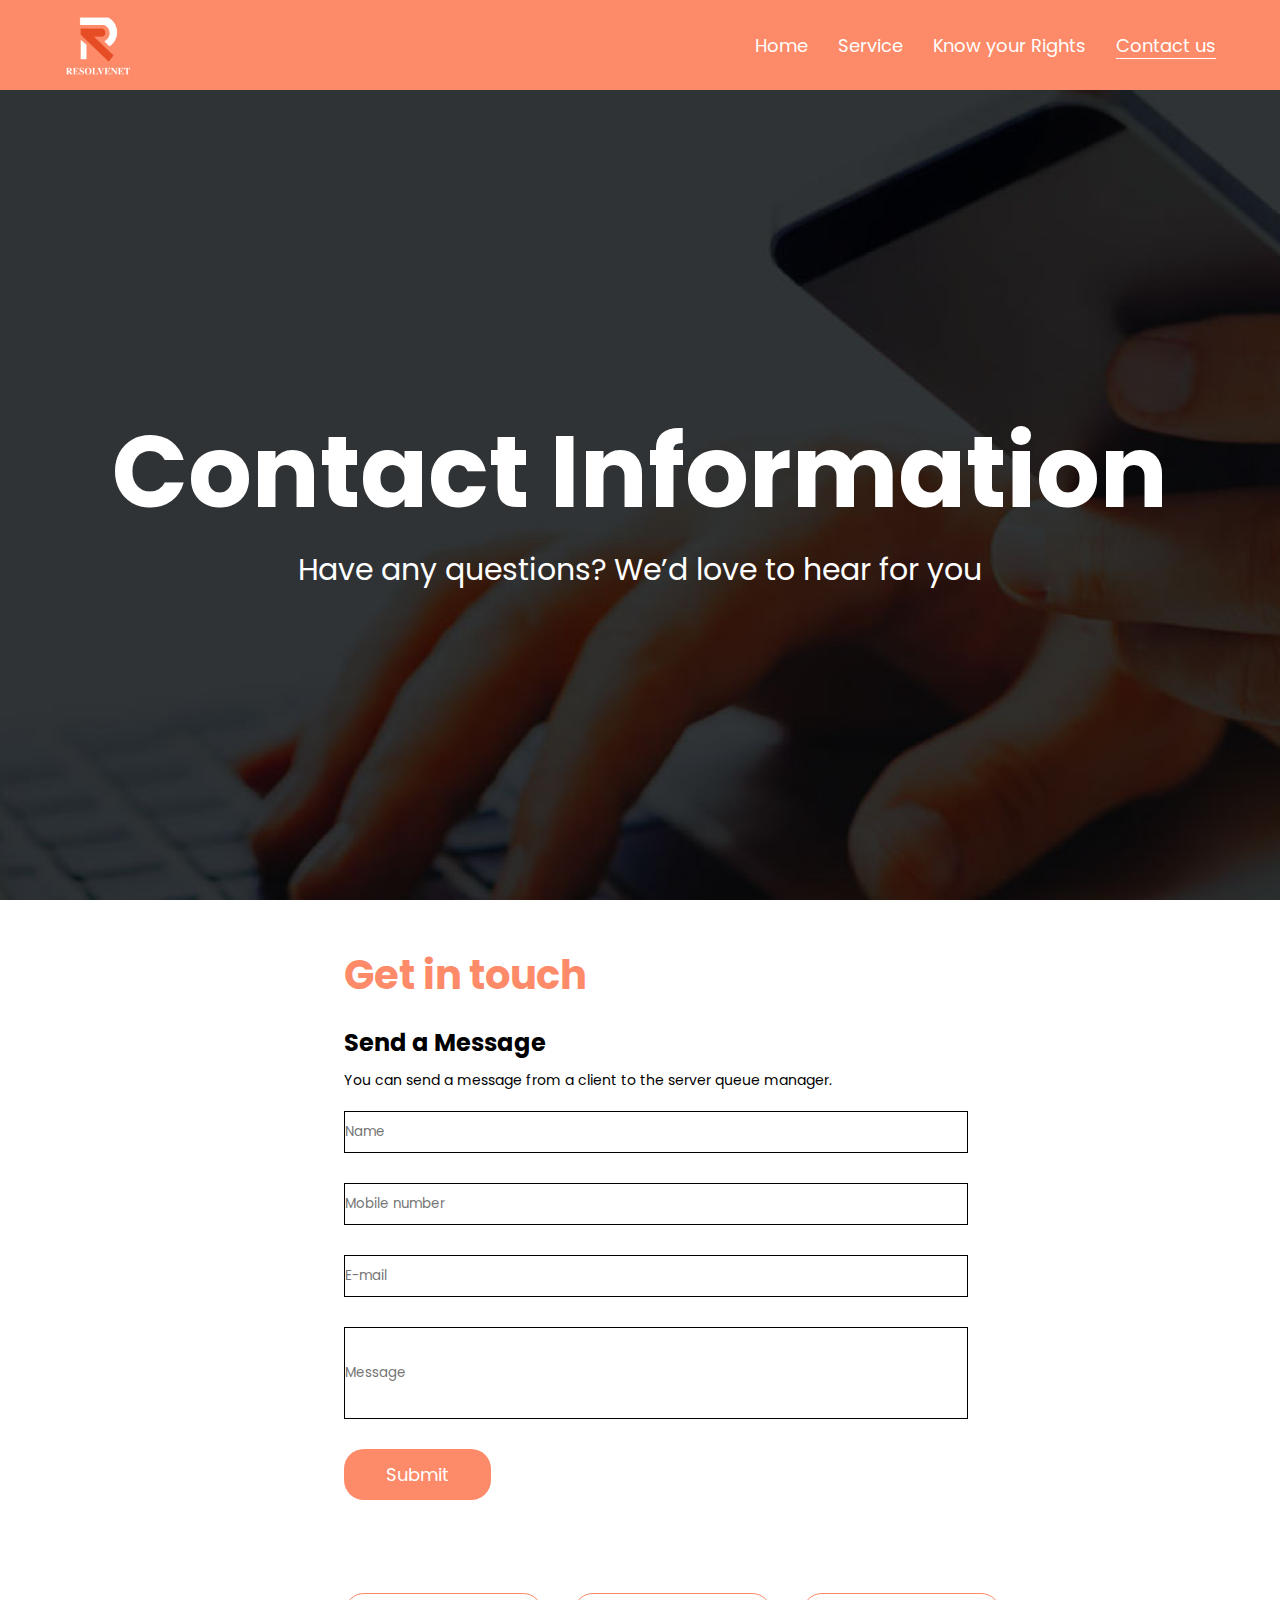
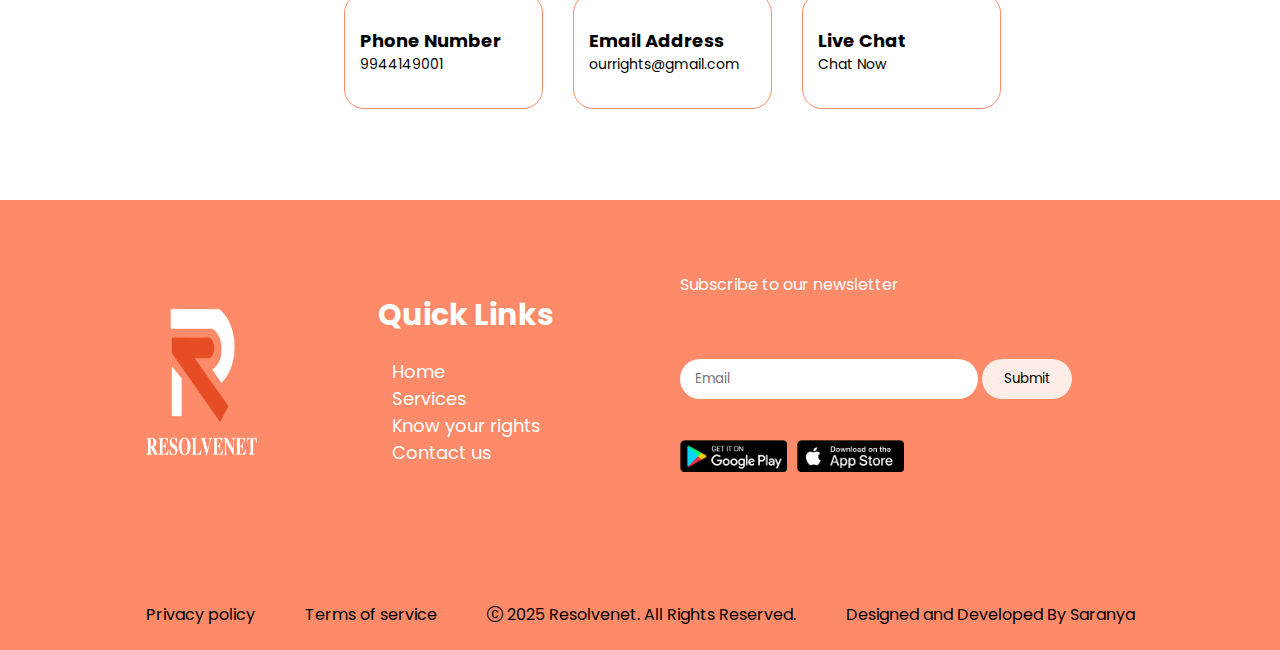
<file: contact.html>
<!DOCTYPE html>
<html lang="en">

<head>
    <meta charset="UTF-8">
    <meta name="viewport" content="width=device-width, initial-scale=1.0">
    <link rel="stylesheet" href="./css/style.css">
    <link rel="stylesheet" href="./css/contact.css">
    <link rel="shortcut icon" href="./source/icon/logo_1 1.svg" type="image/x-icon">

    <title>Resolvenet-Contact page</title>
</head>

<body>
     <!-- header start -->
     <header>
        <nav>
            <div class="wrapper">

                <div class="logo"><img src="./source/image/logo_1.png" alt=""></div>
                <input type="checkbox" id="nav-btn" class="nav-btn">
                <label for="nav-btn" class="nav-icon"><i class="bi bi-list"></i></label>

                <ul>
                    <li><a href="./index.html">Home</a></li>
                    <li><a href="./service.html"> Service </a></li>
                    <li><a href="./knowyourrights.html">Know your Rights</a></li>
                    <li><a class="active" href="#">Contact us</a></li>
                </ul>
            </div>
        </nav>
    </header>

    <main>
        <section id="banner">
            <div class="wrapper">
                <h1>Contact Information</h1>
                <p>Have any questions? We’d love to hear for you</p>
            </div>
        </section>
        <section id="information">
            <div class="wrapper">
                <div class="heading">
                   
                        <div class="heading_one">
                            <h1>Get in touch</h1>
                        </div>

                        <div class="heading_two">
                            <h1>Send a Message</h1>
                            <p>You can send a message from a client to the server queue manager.</p>
                        </div>
                <div class="contact-content">
                   
                    <form>
                        <input type="name" class="placeholder" placeholder="Name" required>
                        <input type="tel" class="placeholder" placeholder="Mobile number" required>
                        <input type="email" class="placeholder" placeholder="E-mail" required>
                        <input type="text" class="text placeholder" placeholder="Message" required>
                        <input type="Submit" class="primary_btn" value="Submit">
                    </form>
                
                </div>
                <!-- Thrid section -->

                <div class="thrid_container">
                    <div class="card">
                        <h1>Phone Number</h1>
                        <p>9944149001</p>
                    </div>
                    <div class="card">
                        <h1>Email Address</h1>
                        <p>ourrights@gmail.com</p>
                    </div>
                    <div class="card">
                        <h1>Live Chat</h1>
                        <p>Chat Now</p>
                    </div>
                </div>

            </div>
            </div>
        </section>
    </main>
    <!-- header ends -->

  <!-- footer starts -->
  <footer>
    <div class="footer_wrapper">
        <div class="footer_container_one">
            <div class="logo">
                <img src="./source/image/logo_1.png" alt="logo">
            </div>

            <div class="list">
                <h3>Quick Links</h3>
                <ul>
                    <li><a href="./index.html">Home</a></li>
                    <li><a href="./service.html">Services</a></li>
                    <li><a href="./knowyourrights.html">Know your rights</a></li>
                    <li><a href="./contact.html">Contact us</a></li>
                </ul>
            </div>

           
                <div class="information">
                    
                    <div class="wrapper">
                        <p>Subscribe to our newsletter
                        </p>
                        <div class="emailer">
                            <form>
                                <input class="email" type=“email” placeholder="Email" required>
                                <input class="submit" type="submit" value="Submit">
                            </form>
                        </div>
                        <div class="download">
                            <a href="https://play.google.com/store/games?hl=en" target="_blank"> <img src="./source/image/googleplay.png" alt="Google play"> </a>
                            <a href="https://www.apple.com/in/app-store/" target="_blank"> <img src="./source/image/appstore1.png" alt="Apple Store"> </a>
                        </div>
                    </div>

                </div>



        
        </div>

        <div class="footer_container_two">
            <div class="terms">
                <ul>
                    <li> <a href="#"> Privacy policy </a></li>
                    <li><a href="#"> Terms of service </a></li>
                    <li><span><i
                        class="bi bi-c-circle"></i></span>
                         2025 Resolvenet. All Rights Reserved.</li>
                    <li> Designed and Developed By <a href=" https://www.behance.net/saranyasj target"> Saranya </a></li>
                </ul>
               
                
               
                    </div>
        </div>
    </div>

</footer>

<!-- footer ends -->
</body>

</body>

</html>
</file>
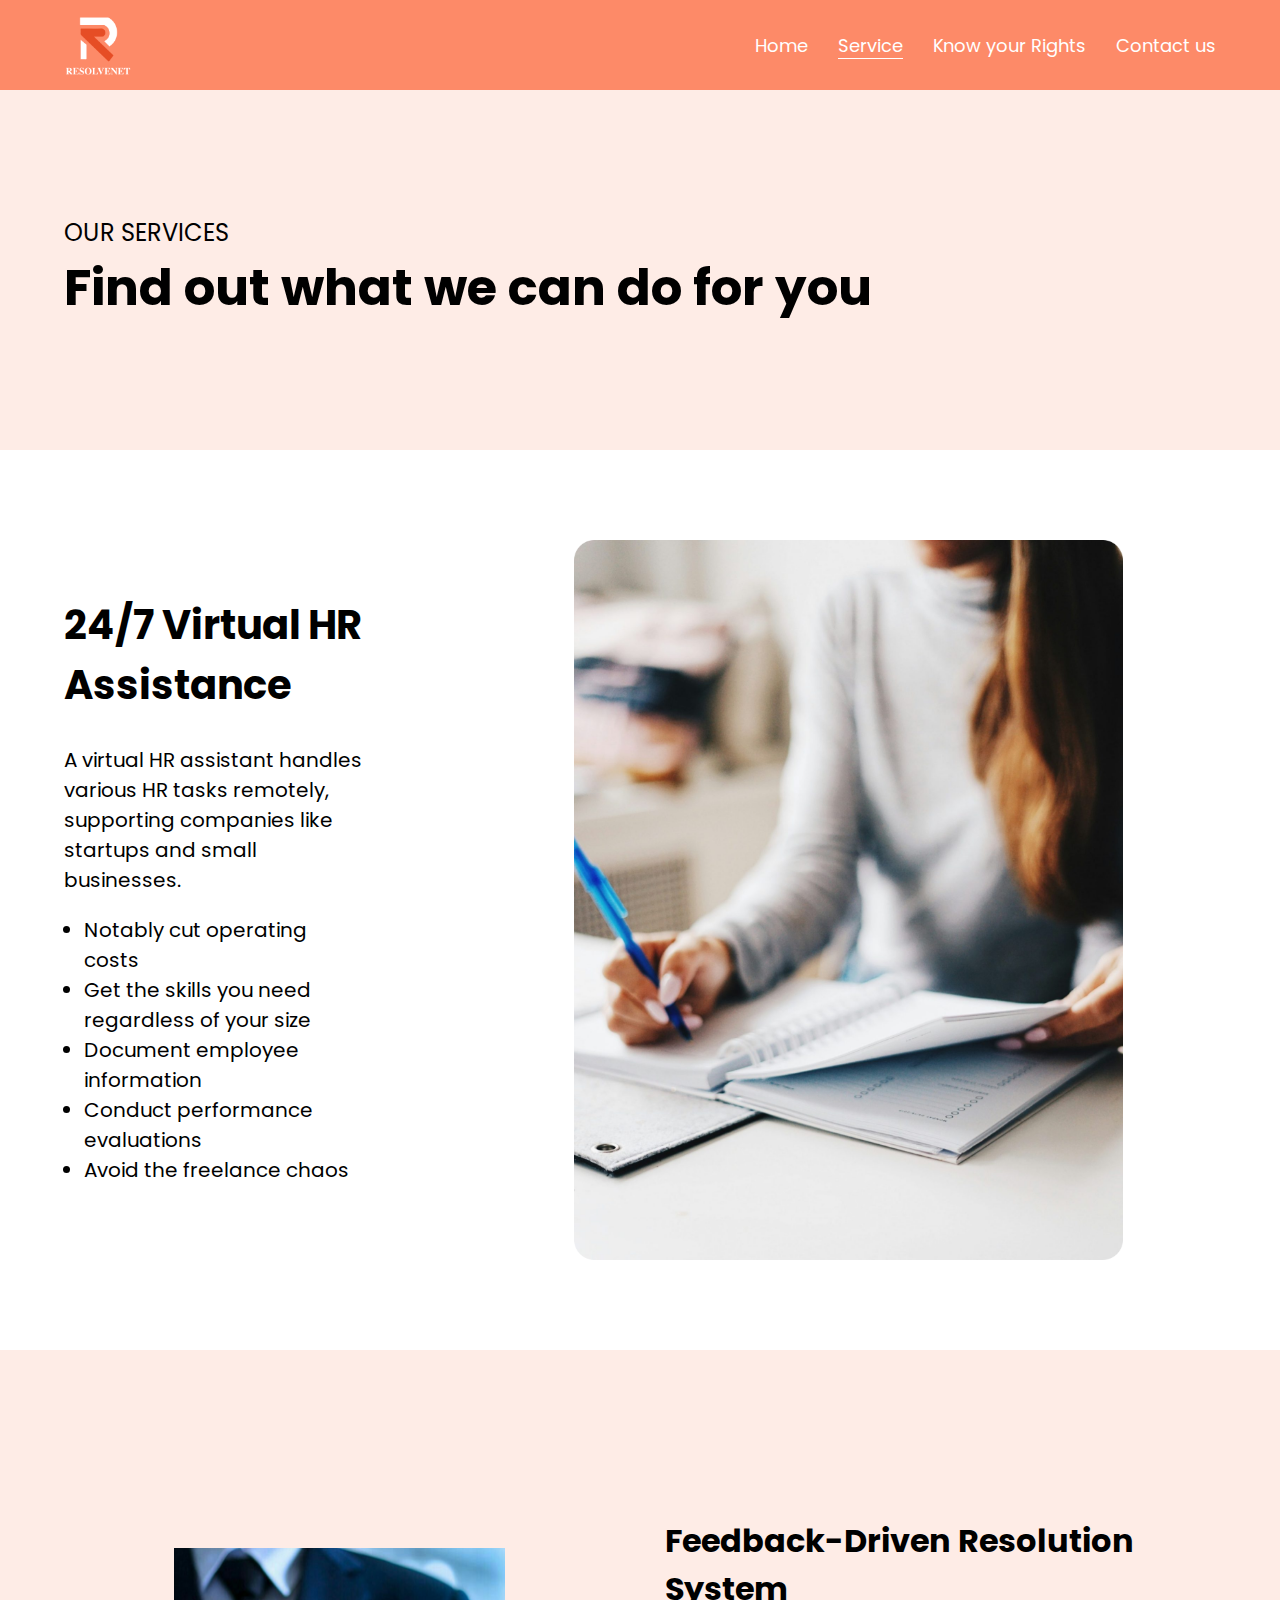
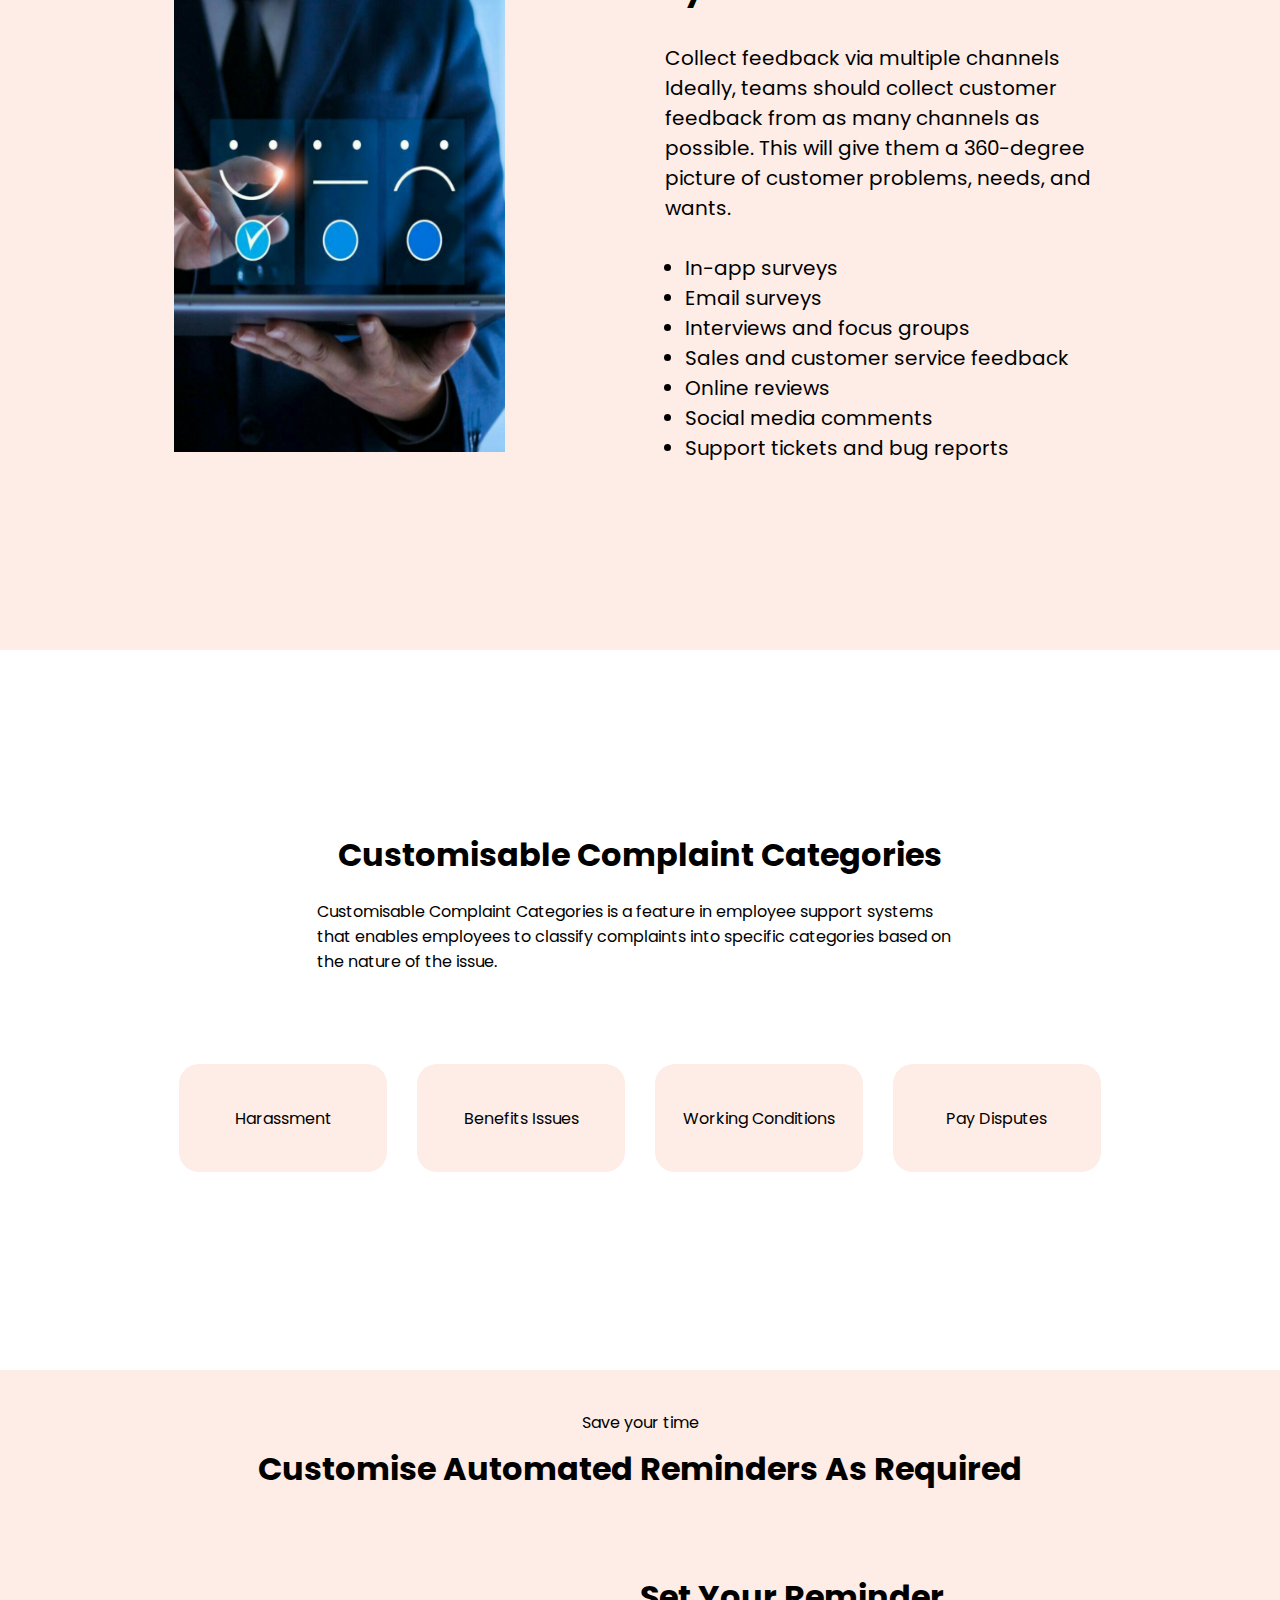
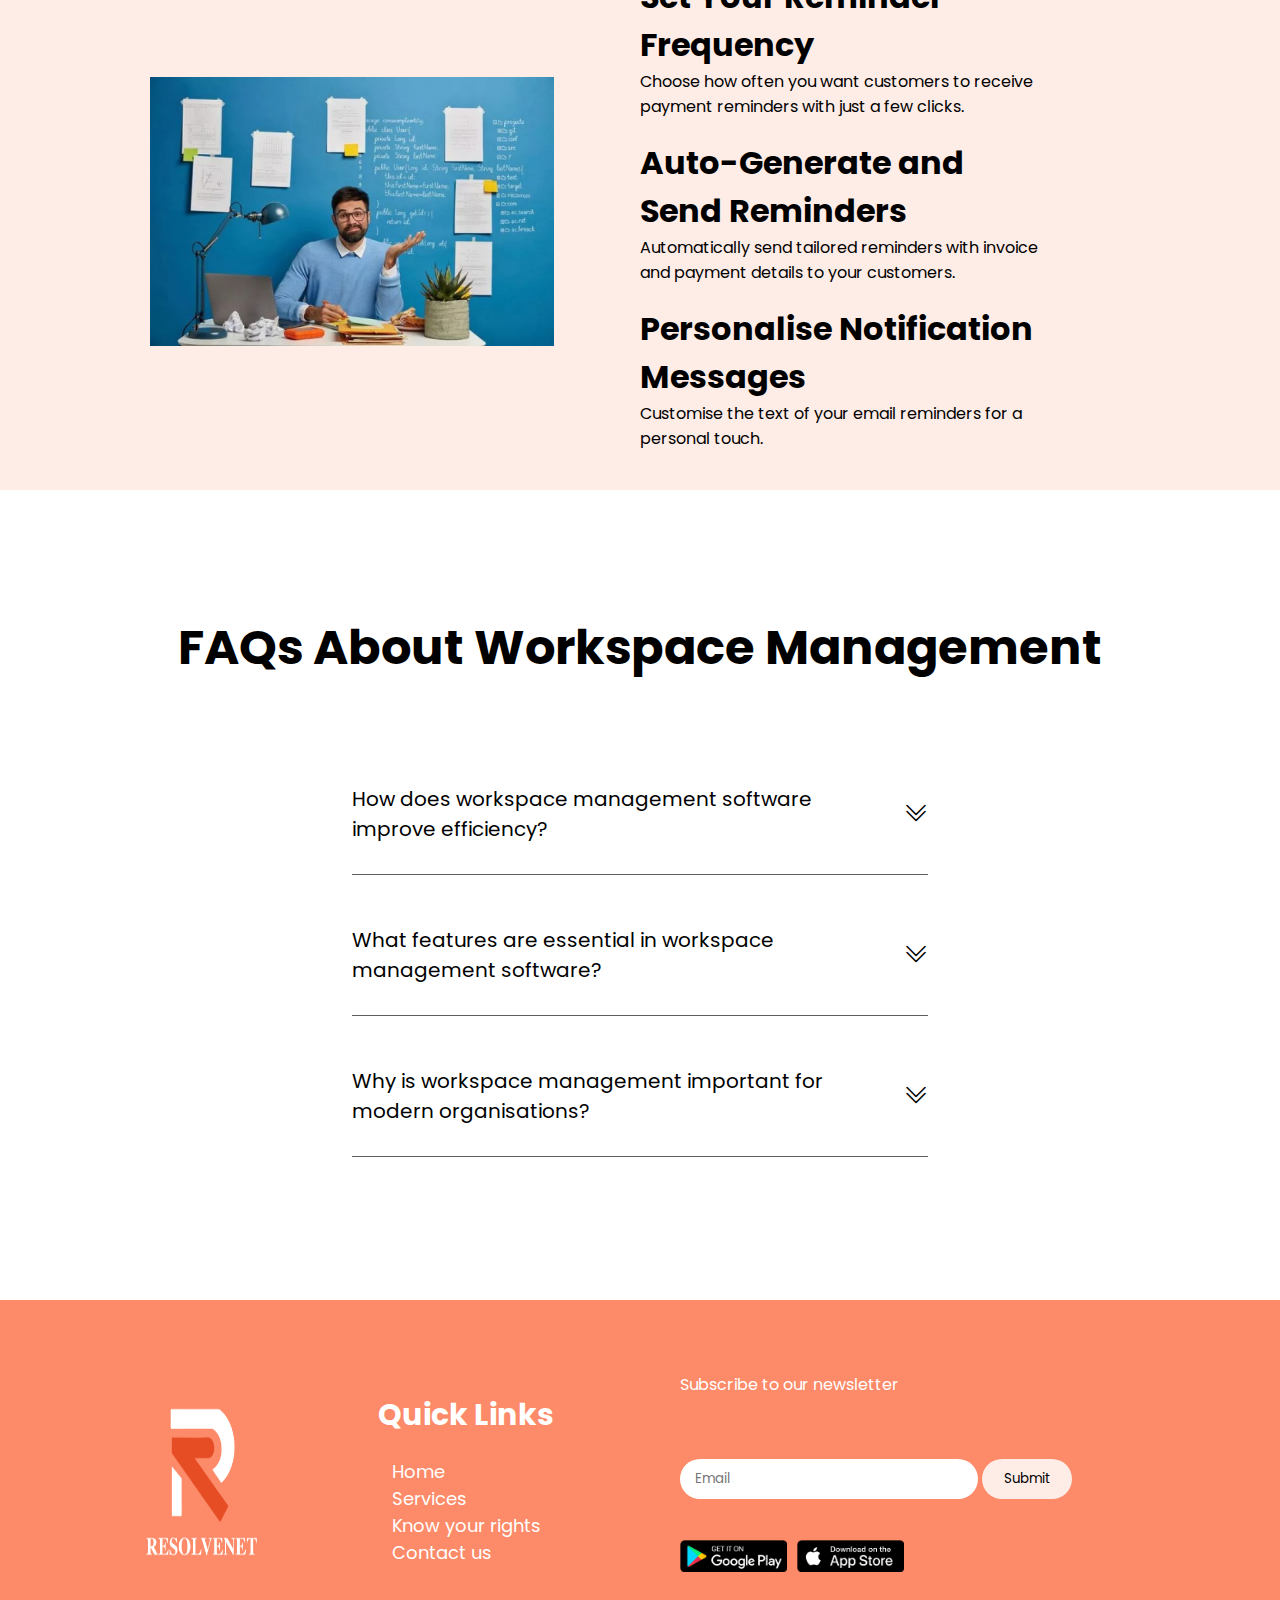
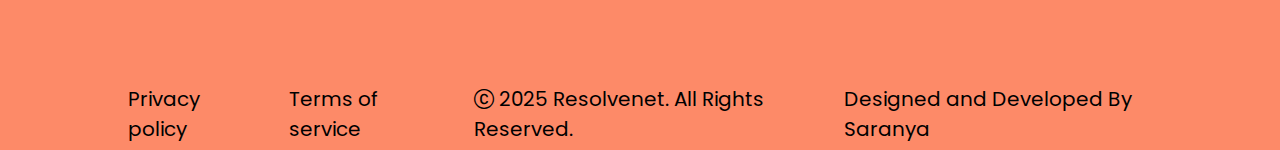
<file: service.html>
<!DOCTYPE html>
<html lang="en">

<head>
    <meta charset="UTF-8">
    <meta name="viewport" content="width=device-width, initial-scale=1.0">
    <title>Resolvenet-Service page</title>
    <link rel="stylesheet" href="./css/style.css">
    <link rel="stylesheet" href="./css/service.css">
    <link rel="shortcut icon" href="./source/icon/logo_1 1.svg" type="image/x-icon">
</head>

<body>
     <!-- header start -->
     <header>
        <nav>
            <div class="wrapper">

                <div class="logo"><img src="./source/image/logo_1.png" alt=""></div>
                <input type="checkbox" id="nav-btn" class="nav-btn">
                <label for="nav-btn" class="nav-icon"><i class="bi bi-list"></i></label>

                <ul>
                    <li><a href="./index.html">Home</a></li>
                    <li><a class="active" href="./service.html"> Service </a></li>
                    <li><a href="./knowyourrights.html">Know your Rights</a></li>
                    <li><a href="./contact.html">Contact us</a></li>
                </ul>
            </div>
        </nav>
    </header>

    <!-- header ends -->

    <!-- main starts -->

    <!-- banner heading starts -->
    <main>
        <section id="banner_heading">

            <div class="wrapper">
                <div class="service_heading">
                    <p>OUR SERVICES</p>
                    <h1>Find out what we can do for you</h1>
                </div>
            </div>

        </section>
        <!-- banner heading ends -->

        <!-- 24/7 virual hr assistance starts -->
        
        <section id="virtual">
            <div class="wrapper">
                
                <div class="virtual_content">
                    
                    <h1>24/7 Virtual HR Assistance</h1>
                    
                    <div class="list">
                        <p>A virtual HR assistant handles various HR tasks remotely, supporting companies like startups and small businesses.</p>
                        <ul>
                            <li>Notably cut operating costs</li>
                            <li>Get the skills you need regardless of your size</li>
                            <li>Document employee information</li>
                            <li>Conduct performance evaluations</li>
                            <li>Avoid the freelance chaos</li>
                        </ul>
                    </div>
                </div>
                <div class="virtual_image">
                    <img src="./source/image/24:7.png" alt="">
                </div>
            </div>
        </section>
        
        <!-- 24/7 virual hr assistance ends -->

        <!-- Feedback-Driven Resolution System starts -->

        <section id="feedback_section">

            
            <div class="wrapper">
                   
                    <div class="feedback_left">
                        <img src="./source/image/feedback.png" alt="image">
                    </div>
                    <div class="feedback_right">
                        <div>
                            <h1>Feedback-Driven Resolution System</h1>
                        </div>
                        <div class="list">
                            <p>Collect feedback via multiple channels
                                Ideally, teams should collect customer feedback from as many channels as possible. This will give them a 360-degree picture of customer problems, needs, and wants.</p>
                            <ul>
                                <li>In-app surveys</li>
                                <li>Email surveys</li>
                                <li>Interviews and focus groups</li>
                                <li>Sales and customer service feedback</li>
                                <li>Online reviews</li>
                                <li>Social media comments</li>
                                <li>Support tickets and bug reports</li>
                            </ul>
                        </div>
                    </div>
                </div>
                

            </div>

        </section> 
          <!-- Feedback-Driven Resolution System ends -->


          <!-- Customisable Complaint Categories starts -->
          
          <section id="complaint_categories">
              <div class="wrapper">
                  <div class="complain_heading">
                      <h1>Customisable Complaint Categories</h1>
                      <p>Customisable Complaint Categories is a feature in employee support systems that enables employees to classify complaints into specific categories based on the nature of the issue.</p>
                    </div>
                    <div class="complain_card">
                        <div class="card">
                            <p>Harassment</p>
                        </div>
                        <div class="card">
                            <p>Benefits Issues</p>
                        </div>
                        <div class="card">
                            <p>Working Conditions</p>
                        </div>
                        <div class="card">
                            <p>Pay Disputes</p>
                        </div>
                    </div>
                </div>
            </section>
            
            <!-- Customisable Complaint Categories ends -->


            <!-- Customise Automated Reminders As Required starts -->
            <section id="savetime">
            <div class="wrapper">
                <div class="time_heading">
                    <p>Save your time</p>
                    <h1>Customise Automated Reminders As Required</h1>
                </div>
                <div class="time_container">
                    <div class="left_container">
                        <img src="./source/image/saveyourtime.jpg" alt="">
                    </div>
                    <div class="right_container">
                        <div class="para">
                            <h1>Set Your Reminder Frequency</h1>
                            <p>Choose how often you want customers
                                to receive payment reminders with just a few clicks.</p>
                        </div>
                        <div class="para">
                            <h1>Auto-Generate and Send Reminders</h1>
                            <p>Automatically send tailored reminders
                                with invoice and payment details to your customers.</p>
                        </div>
                        <div class="para">
                            <h1>Personalise Notification Messages</h1>
                            <p>Customise the text of your email reminders for a personal touch.</p>
                        </div>
                    </div>
                </div>
            </div>
          </section>

           <!-- Customise Automated Reminders As Required ends -->


           <!-- FAQS SECTION STARTS -->
            <section id="faqs_section">
                <div class="wrapper">
                    <div class="heading">
                        <h1>FAQs About Workspace Management</h1>
                    </div>
                    <div class="faq_container">
                        <div class="box">
                            <p>How does workspace management software improve efficiency?</p>
                            <i class="downarrow bi bi-chevron-double-down"></i>
                        </div>
                        <div class="box">
                            <p>What features are essential in workspace management software?</p>
                            <i class="downarrow bi bi-chevron-double-down"></i>
                        </div>
                        <div class="box">
                            <p>Why is workspace management important for modern organisations?</p>
                            <i class="downarrow bi bi-chevron-double-down"></i>
                        </div>
                    </div>
                </div>
            </section>
           <!-- FAQS SECTION ENDS -->  
        </main>

      
        <footer>
            <div class="footer_wrapper">
                <div class="footer_container_one">
                    <div class="logo">
                        <img src="./source/image/logo_1.png" alt="logo">
                    </div>
    
                    <div class="list">
                        <h3>Quick Links</h3>
                        <ul>
                            <li><a href="./index.html">Home</a></li>
                            <li><a href="./service.html">Services</a></li>
                            <li><a href="./knowyourrights.html">Know your rights</a></li>
                            <li><a href="./contact.html">Contact us</a></li>
                        </ul>
                    </div>
    
                   
                        <div class="information">
                            
                            <div class="wrapper">
                                <p>Subscribe to our newsletter
                                </p>
                                <div class="emailer">
                                    <form>
                                        <input class="email" type=“email” placeholder="Email" required>
                                        <input class="submit" type="submit" value="Submit">
                                    </form>
                                </div>
                                <div class="download">
                                    <a href="https://play.google.com/store/games?hl=en" target="_blank"> <img src="./source/image/googleplay.png" alt="Google play"> </a>
                                    <a href="https://www.apple.com/in/app-store/" target="_blank"> <img src="./source/image/appstore1.png" alt="Apple Store"> </a>
                                </div>
                            </div>
    
                        </div>
    
    
    
                
                </div>
    
                <div class="footer_container_two">
                    <div class="terms">
                        <ul>
                            <li> <a href="#"> Privacy policy </a></li>
                            <li><a href="#"> Terms of service </a></li>
                            <li><span><i
                                class="bi bi-c-circle"></i></span>
                                 2025 Resolvenet. All Rights Reserved.</li>
                            <li> Designed and Developed By <a href=" https://www.behance.net/saranyasj target"> Saranya </a></li>
                        </ul>
                       
                        
                       
                            </div>
                </div>
            </div>
    
        </footer>
    
        
</body>

</html>
</file>
<file: css/style.css>
@import url('https://fonts.googleapis.com/css2?family=Bokor&family=Dynalight&family=Galada&family=Poppins:ital,wght@0,100;0,200;0,300;0,400;0,500;0,600;0,700;0,800;0,900;1,100;1,200;1,300;1,400;1,500;1,600;1,700;1,800;1,900&display=swap');
@import url("https://cdn.jsdelivr.net/npm/bootstrap-icons@1.11.3/font/bootstrap-icons.min.css");

* {
    margin: 0px;
    padding: 0px;
    font-family: "Poppins", sans-serif;
}

:root {
    --fs-50: 50px;
    --fs-48: 48px;
    --fs-40: 40px;
    --fs-30: 30px;
    --fs-24: 24px;
    --fs-20: 20px;
    --fs-18: 18px;
    --fs-16: 16px;
    --fs-14: 14px;
    --fs-12: 12px;
    --fs-10: 10px;
    --primary-color: #FD8A68;
    --secondary-color: #FEECE6;
    --tertiary-color: #ffffff;
    --pri_two-color: #FDC4B4;
    --fw-bold: 700;
    --fw-semibold: 600;
    --fw-medium: 500;
    --fw-regular: 400;
    --fw-normal: 300;

}

.wrapper {
    width: 90%;
}

/* primary button starts */

.primary_btn {
    display: flex;
    gap: 20px;
    padding: 10px 40px;
    background-color: var(--primary-color);
    border: 2px solid transparent;
    border-radius: 20px;
    color: var(--tertiary-color);
    font-size: var(--fs-18);
}

.primary_btn:hover {

    gap: 20px;
    padding: 10px 40px;
    background-color: var(--secondary-color);
    border: 2px solid var(--primary-color);
    border-radius: 20px;
    color: var(--primary-color);
    font-size: var(--fs-18);
}


/* primary button stop */

/* header starts */
header {
    width: 100%;
    height: 10vh;
    /* background-color: lightcoral; */
}

header nav {
    height: 10vh;
    width: 100%;
    background-color: var(--primary-color);
    display: flex;
    justify-content: center;
}

header nav .wrapper {
    height: 100%;
    /* width: 90%; */
    /* background-color: #FD8A68; */
    display: flex;
    justify-content: space-between;
    align-items: center;

}
header nav .wrapper .logo{
    width: 10%;
    height: 100%;
    /* background-color: aqua; */
}
header nav .wrapper img{
    width: 60%;
    height: 100%;
    object-fit: contain;
}

header nav .wrapper ul {
    display: flex;
    list-style: none;
    gap: 30px;
}

header nav .wrapper ul a {
    text-decoration: none;
    font-size: var(--fs-18);
    color: var(--tertiary-color);
}
header nav .wrapper ul .active{
    border-bottom: 1px solid white;
}

.nav-icon,
.nav-btn {
    display: none;
}

/* header end */


/* footer starts */
footer {
    width: 100%;
    height: 50vh;
    background-color: var(--primary-color);
    display: flex;
    justify-content: center;
    align-items: center;

}

footer .footer_wrapper {
    height: 100%;
    width: 80%;
    /* background-color: #8b7973; */
    display: flex;
    flex-direction: column;
    align-items: center;
    justify-content: center;
    gap: 20px;


}

footer .footer_wrapper .footer_container_one {
    width: 100%;
    height: 100%;
    display: flex;
    justify-content: space-evenly;
    align-items: center;
    /* background-color: rgb(12, 67, 67); */
    gap: 90px;
}


footer .footer_wrapper .footer_container_one .logo {
    width: 30%;
    height: 100%;
    display: flex;
    justify-content: center;
    align-items: center;
    /* background-color: rgb(53, 120, 172); */
}
footer .footer_wrapper .footer_container_one .logo img{
    width: 80%;
    height: 50%;
    /* background-color: rgb(53, 120, 172); */
}

footer .footer_wrapper .footer_container_one .list {
    width: 40%;
    height: 100%;
    display: flex;
    flex-direction: column;
    justify-content: center;
    align-items: center;
    /* background-color: #FDC4B4; */
    gap: 20px;
}

footer .footer_wrapper .footer_container_one .list h3 {
    font-size: var(--fs-30);
    color: var(--tertiary-color);
}

footer .footer_wrapper .footer_container_one .list ul li {
    list-style-type: none;
    font-size: var(--fs-18);
    color: var(--tertiary-color);
}
footer .footer_wrapper .footer_container_one .list ul li a {
    text-decoration: none;
    color: var(--tertiary-color);
}

footer .footer_wrapper .footer_container_one .information {
    width: 100%;
    height: 100%;
    /* background-color: #7d4d40; */
    display: flex;
    justify-content: center;
    align-items: center;
    gap: 20px;
}
footer .footer_wrapper .footer_container_one .information .wrapper {
   
    height: 60%;
    /* background-color: #d95530; */
    display: flex;
    flex-direction: column;
    justify-content: center;
    align-items: start;
    gap: 20px;
}

footer .footer_wrapper .footer_container_one .information p {
    width: 70%;
    height: 50%;
    color: var(--tertiary-color);
    /* background-color: blue; */
}



footer .footer_wrapper .footer_container_one .information .emailer {
    width: 100%;
    height: 40%;
    /* background-color:black; */
   

    
}
footer .footer_wrapper .footer_container_one .information form .email {
    width: 60%;
    height: 40px;
    background-color: var(--tertiary-color);
    border: none;
    border-radius: 50px;
    padding: 0px 15px;
}
footer .footer_wrapper .footer_container_one .information form .submit {
    width: 20%;
    height: 40px;
    background-color: var(--secondary-color);
    border: none;
    border-radius: 50px;
}     


footer .footer_wrapper .footer_container_one .download {
    width: 50%;
    height: 40%;
    display: flex;
   justify-content: start;
   align-items: center;
   gap: 10px;
    /* background-color: greenyellow; */

}

footer .footer_wrapper .footer_container_one .download img {
    width: 100%;
    height: 50%;
   
}

footer .footer_wrapper .footer_container_two {
    width: 100%;
    height: 20%;
    display: flex;
    justify-content: center;
    align-items: center;
    /* background-color: rgb(12, 67, 67); */
    gap: 90px;
}
footer .footer_wrapper .footer_container_two .terms {
    width: 100%;
    height: 100%;
    display: flex;
    justify-content: center;
    align-items: center;
    /* background-color: rgb(33, 166, 166); */
    
}
footer .footer_wrapper .footer_container_two .terms ul {
    width: 100%;
    height: 100%;
    display: flex;
    justify-content: center;
    align-items: center;
    /* background-color: rgb(89, 145, 145); */
    gap: 50px;
}
footer .footer_wrapper .footer_container_two .terms ul li {
   list-style-type: none;
}
footer .footer_wrapper .footer_container_two .terms ul li a{
   color: black;
   text-decoration: none;
}

/* footer end */

@media only screen and (max-width: 1000px) {
    footer .footer_wrapper .footer_container_one .information .wrapper {
        width: 100%;
    }

  
    footer .footer_wrapper .footer_container_one .list {
        width: 40%;
        height: 100%;
        display: flex;
        flex-direction: column;
        justify-content: center;
        align-items: start;
        /* background-color: #FDC4B4; */
        gap: 20px;
    }
    footer .footer_wrapper .footer_container_one .list h3 {
        font-size: var(--fs-20);
        color: var(--tertiary-color);
    }
    footer .footer_wrapper .footer_container_one .list ul li {
        font-size: var(--fs-16);
        color: var(--tertiary-color);
    }
}


@media only screen and (max-width: 800px) {
    .nav-icon {
        display: block;
        font-size: 30px;
    }
header nav {
    width: 100%;
    z-index: 10;
}
header nav .wrapper .logo{
    width: 10%;
    height: 100%;
    /* background-color: aqua; */
}
header nav .wrapper img{
    width: 100%;
    height: 100%;
}
header nav .wrapper ul {
    position: absolute;
    top: 10vh;
    width: 50%;
    left: -100%;
    height: 50vh;
    flex-direction: column;
    align-items: start;
    justify-content: start;
    background-color: var(--primary-color);
    padding: 30px 0px;
    transition-duration: 0.7s;
    z-index: 1;
}

header nav .wrapper ul li {
    margin-left: 10%;
}

#nav-btn:checked~ul {
    left: 0px;
}
/* footer staRTS */

footer{
    height: auto;
}
footer .footer_wrapper .footer_container_one .information .wrapper {
    align-items: center;
}

footer .footer_wrapper .footer_container_one {
    flex-direction: column;
    gap: 30px;
}

footer .footer_wrapper .footer_container_one .logo img {
    width: 50%;
    height: 50%;
    margin-top: 15px;
}

footer .footer_wrapper .footer_container_one .list {
    align-items: center;
    text-align: center;
}

footer .footer_wrapper .footer_container_one .information p {
    font-size: var(--fs-16);
    text-align: center;
    width: 80%;
}
footer .footer_wrapper .footer_container_one .information form .email {
    width: 50%;
    
}
footer .footer_wrapper .footer_container_one .information form .submit {
    width: 30%;
    
}


footer .footer_wrapper .footer_container_one .download{
    flex-direction: column;
    gap: 0px;
    align-items: start;
    width: 26%;

}


footer .footer_wrapper .footer_container_two .terms{
   display: flex;
    flex-direction: column;
    justify-content: center;
    align-items: center;
    /* background-color: #FEECE6; */
    /* gap: 10px; */
}
footer .footer_wrapper .footer_container_two {
display: flex;
justify-content: center;
align-items: center;

/* background-color: aqua; */
}
footer .footer_wrapper .footer_container_two .terms  {
    font-size: var(--fs-16);
    text-align: center;
  
}
footer .footer_wrapper .footer_container_two .terms ul {
    flex-direction: column;
    gap: 10px;
}
footer .footer_wrapper .footer_container_two .terms ul li{
    color: var(--tertiary-color);
}
footer .footer_wrapper .footer_container_two .terms ul li a{
    color: var(--tertiary-color);
}
}


@media only screen and (max-width: 560px) {
    header nav .wrapper .logo{
        width: 15%;
        height: 100%;
        /* background-color: aqua; */
    }
    header nav .wrapper img{
        width: 100%;
        height: 100%;
    }
}
@media only screen and (max-width: 418px) {
    footer .footer_wrapper .footer_container_one .logo img {
        width: 70%;
        height: 50%;
        margin-top: 15px;
    }
    header nav .wrapper .logo{
        width: 15%;
        height: 100%;
        /* background-color: aqua; */
    }
    header nav .wrapper img{
        width: 100%;
        height: 100%;
    }
}
</file>
<file: css/contact.css>
#banner{
    width: 100%;
    height: 90vh;
    background-color: lightblue;
    background: url('../source/image/contact_bg.png');
    background-size: cover;
    background-repeat: no-repeat;
    display: flex;
    justify-content: center;
    align-items: center;
}
#banner .wrapper{
    height: 100vh;
    /* background-color: lightseagreen; */
    display: flex;
    flex-direction: column;
    justify-content: center;
    align-items: center;
    color: var(--tertiary-color);
}
#banner .wrapper h1{
  font-size:100px;
  text-align: center;
 
}
#banner .wrapper p{
  font-size:var(--fs-30);
  text-align: center;
}

/* banner ends */

/* information starts */
#information{
    width: 100%;
    height: 100vh;
    /* background-color: yellow; */
    display: flex;
    justify-content: center;
    align-items: center;
}
#information .wrapper{
    
    height: 90vh;
    /* background-color: rgb(72, 72, 14); */
    display: flex;
    flex-direction: column;
    justify-content: center;
    align-items: center;
    gap: 30px;
}
#information .wrapper .heading{
    width: 60%;
    height: 100%;
    /* background-color: antiquewhite; */
    display: flex;
    justify-content: start;
    align-items: start;
    flex-direction: column;
    gap: 20px;
    padding-left: 100px;
   
}
#information .wrapper .heading .heading_one h1{
    font-size: var(--fs-40);
    color: var(--primary-color);
}
#information .wrapper .heading .heading_two{
    width: 100%;
    height: auto;
    display: flex;
    flex-direction: column;
    gap: 10px;
}
#information .wrapper .heading .heading_two h1{
  font-size: var(--fs-24);
}
#information .wrapper .heading .heading_two p{
  font-size: var(--fs-14);
}

#information .wrapper .heading .contact_form form{
    width: 100%;
    height: 100%;
    display: flex;
    flex-direction: column;
    justify-content: center;
    align-items: center;
    /* background-color: rgb(255, 127, 236); */
    gap: 10px;
}
#information .wrapper .heading .contact_form form .contact{
    width: 100%;
    height: 100%;
    background-color: rgb(36, 39, 38);

}

#information .wrapper .heading .contact-content{
    width: 100%;
    height: 100%;   
    /* background-color: rgb(201, 218, 218); */
    display: flex;
    align-items: start;
    flex-direction: column;
    gap: 10px;
}
#information .wrapper .heading .contact-content form{
    width: 100%;
    /* height: 100%;    */
    /* background-color: rgb(16, 81, 81); */
    display: flex;
    align-items: start;
    justify-content: center;
    flex-direction: column;
    gap: 30px;
}
#information .wrapper .heading .contact-content form .placeholder{
    width: 90%;
    height: 40px;   
    border: 1px solid black;
    /* background-color: aqua; */
    
}
#information .wrapper .heading .contact-content form .text{
    width: 90%;
    height: 90px;   
    border: 1px solid black;
    /* background-color: rgb(16, 41, 41); */
    
}
/* information ends */

/* thrid container */
.thrid_container{
    width: 95%;
    height: 50%;
    /* background-color: lightsalmon; */
    display: flex;
    justify-content: start;
    align-items: center;
    gap: 30px;
}
.thrid_container .card{
    width: 50%;
    height: 40%;
    
    border: 1px solid var(--primary-color);
   
    border-radius: 20px;
   display: flex;
   flex-direction: column;
   justify-content: center;
   align-items: start;
   padding: 15px;
}
.thrid_container .card h1{
    font-size: var(--fs-18);
    
}
.thrid_container .card p{
    font-size: var(--fs-14);
    
}

@media only screen and (max-width: 900px) {
    #information .wrapper .heading {
    width: 80%;
    }
    #banner .wrapper h1 {
        font-size: var(--fs-40);
        text-align: center;
    }
    #banner .wrapper p {
        font-size: var(--fs-18);
        text-align: center;
    }
     /* .thrid_container {
        width: 100%;
        flex-direction: column;
    }
    .thrid_container .card{
         width: 100%; 

    }  */
}
@media only screen and (max-width: 700px) {
    #information{
        height: auto;
    }
    #information .wrapper{
        height: auto;
        padding: 20px 0px;
    }
    #information .wrapper .heading{
        width: 100%;
        padding: 0px;
    }
     .thrid_container {
        width: 100%;
        flex-direction: column;
        align-items: start;
    }
    .thrid_container .card{
         width: 70%; 

    } 
}
</file>
<file: css/service.css>
/* banner starts */
#banner_heading{
    width: 100%;
    height: 40vh;
    background-color: var(--secondary-color);
    /* background: url('../source/image/service_bg.png');
    background-size: cover; */
    display: flex;
    justify-content: center;
    align-items: center;
}
#banner_heading .wrapper{
    height: 100%;
    /* background-color: violet; */
    display: flex;
    justify-content: start;
    align-items: center;
}
#banner_heading .wrapper .service_heading p{
    font-size: var(--fs-24);
}
#banner_heading .wrapper .service_heading h1{
    font-size: var(--fs-50);
}

/* banner ends */

/* 24/7 virtual  starts */

#virtual{
    width: 100%;
    height: 100vh;
    /* background-color: pink; */
    display: flex;
    justify-content: center;
    align-items: center;
}
#virtual .wrapper{
    height: 100%;
    /* background-color: purple; */
    display: flex;
    justify-content: center;
    align-items: start;
    gap: 50px;
    
}

/* virtual content */
#virtual .wrapper .virtual_content{
    width: 50%;
    height: 100%;
    /* background-color: antiquewhite; */
    display: flex;
    flex-direction: column;
    justify-content: center;
    gap: 30px;
    
}
#virtual .wrapper .virtual_content .list{
    width: 85%;
    display: flex;
    flex-direction: column;
    /* background-color: antiquewhite; */

}
#virtual .wrapper .virtual_content  h1{
font-size: var(--fs-40);
}
#virtual .wrapper .virtual_content .list p,ul li{
font-size: var(--fs-20);
}
#virtual .wrapper .virtual_content .list ul{
padding: 20px;
}

/* virtual image */


#virtual .wrapper .virtual_image{
    width: 100%;
    height: 100%;
    
    /* background-color: burlywood; */
    display: flex;
    justify-content: center;
    align-items: center;
}
#virtual .wrapper .virtual_image img{
    width: 80%;
    height: 80%;
    object-fit: contain;
}

/* 24/7 virtual  ends */


/* feedback starts */

#feedback_section{
    width: 100%;
    height: 100vh;
   
    background-color: var(--secondary-color);
    /* background: url('../source/image/background_color.png');
    background-size: cover; */
    display: flex;
    justify-content: center;
    align-items: center;
}

#feedback_section .wrapper{
    height: 70%;
    /* background-color: purple; */
    display: flex;
    justify-content: center;
    align-items: start;
    gap: 50px;
    
}

/* feedback left */

#feedback_section .wrapper .feedback_left{
    width: 50%;
    height: 100%;
    /* background-color: antiquewhite; */
    display: flex;
    justify-content: center;
    align-items: center;
  
    
}


#feedback_section .wrapper .feedback_left img{
    width: 60%;
    height: 80%;
}

/* feedback right */


#feedback_section .wrapper .feedback_right{
    width: 50%;
    height: 100%;
    /* background-color: antiquewhite; */
    display: flex;
    flex-direction: column;
    justify-content: center;
    gap: 30px;
    
}
#feedback_section .wrapper .feedback_right .list{
    width: 85%;
    display: flex;
    flex-direction: column;
    gap: 10px;
    /* background-color: antiquewhite; */
}
#feedback_section .wrapper .feedback_right .list p,ul li{
    font-size: var(--fs-20);
}
#feedback_section .wrapper .feedback_right .list ul{
    padding: 20px;
}

/* feedback ends */

/* complaint categories starts */

#complaint_categories{
    width: 100%;
    height: 80vh;
    /* background-color: antiquewhite; */
    display: flex;
    justify-content: center;
    align-items: center;

}

#complaint_categories .wrapper{
    height: 100%;
    /* background-color: aquamarine; */
    display: flex;
    flex-direction: column;
    justify-content: center;
    align-items: center;
}

#complaint_categories .wrapper .complain_heading{
    width: 80%;
    height: 30%;
    /* background-color: blueviolet; */
    display: flex;
    flex-direction: column;
    justify-content: center;
    align-items: center;
    gap: 20px;
}
#complaint_categories .wrapper .complain_heading p {
    width: 70%;
}
#complaint_categories .wrapper .complain_card{
    width: 80%;
    height: 30%;
    /* background-color: lightcoral; */
    display: flex;
    justify-content: center;
    align-items: center;
    gap: 30px;

}
#complaint_categories .wrapper .complain_card .card{
    width: 30%;
    height: 50%;
    background-color: var(--secondary-color);
    display: flex;
    justify-content: center;
    align-items: center;
    border-radius: 20px;
    -webkit-border-radius: 20px;
    -moz-border-radius: 20px;
    -ms-border-radius: 20px;
    -o-border-radius: 20px;
}

/* complaint categories ends */

/* Customise Automated Reminders As Required starts */
#savetime{
    width: 100%;
    height: 80vh;
    background-color: var(--secondary-color);
    display: flex;
    justify-content: center;
    align-items: center;
   
}

#savetime .wrapper{
    height: 70%;
    /* background-color: purple; */
    display: flex;
    flex-direction: column;
    justify-content: center;
    align-items: center;
    gap: 80px;
}

#savetime .wrapper .time_heading{
    width: 100%;
    height: auto;
    display: flex;
    flex-direction: column;
    align-items: center;
    justify-content: center;
    gap: 10px;
}

#savetime .wrapper .time_container{
    width: 100%;
    height: 100%;
    /* background-color: lightcoral; */
    display: flex;
    /* gap: 40px; */
   
}
#savetime .wrapper .time_container .left_container{
    width: 50%;
    height: 100%;
    display: flex;
    align-items: center;
    justify-content: center;
}
#savetime .wrapper .time_container .left_container img{
    width: 70%;
    height: auto;
}

#savetime .wrapper .time_container .right_container{
    width: 50%;
    height: auto;
    display: flex;
    flex-direction: column;
    align-items: start;
    justify-content: center;
    gap: 20px;
}

#savetime .wrapper .time_container .right_container .para{
    width: 70%;

}


/* Customise Automated Reminders As Required ends */

 /* FAQS SECTION STARTS */
 #faqs_section{
    width: 100%;
    height: 90vh;
    /* background-color: aqua; */
    display: flex;
    align-items: center;
    justify-content: center;
 }

 #faqs_section .wrapper{
    height: 70%;
    /* background-color: blueviolet; */
    display: flex;
    flex-direction: column;
    justify-content: start;
    align-items: center;
    gap: 70px;
 }

 #faqs_section .wrapper .heading{
    font-size: var(--fs-24);
 }

 #faqs_section .wrapper .faq_container{
    width: 100%;
    height: auto;
    /* background-color: rgb(0, 51, 255); */
    display: flex;
    flex-direction: column;
    justify-content: center;
    align-items: center;
    gap: 20px;
 }
 #faqs_section .wrapper .faq_container .box{
    width: 50%;
    display: flex;
    justify-content: space-between;
    align-items:center;
     gap: 20px;
    /* background-color: lightgreen;  */
    padding: 30px 0px 30px 0px;
    border-bottom: 0.5px solid rgb(94, 94, 94);
 }

 #faqs_section .wrapper .faq_container .box p{
    font-size: var(--fs-20);
    width: 90%;
 }

 #faqs_section .wrapper .faq_container .box .downarrow{
    font-size: var(--fs-24);
 }

 /* FAQS SECTION ENDS */

 @media (max-width:950px){
    #savetime .wrapper {
        gap: 20px;
    }
    #savetime .wrapper .time_container .right_container .para {
        width: 100%;
    }
    #faqs_section .wrapper .faq_container .box {
        width: 100%;
        padding: 0px;
    }
}
 @media (max-width:900px){

    #banner_heading .wrapper .service_heading h1{
        font-size: var(--fs-30);
    }
    #banner_heading .wrapper .service_heading p{
        font-size: var(--fs-20);
    }

    #virtual .wrapper{ 
        flex-direction: column-reverse;
        justify-content: center;
        align-items: center;
        gap: 0px;
    }
  
    #virtual .wrapper .virtual_image{
        width: 50%;
    }
    #virtual .wrapper .virtual_content {
        width: 80%;
        justify-content: center;
        align-items: center;

    }
    #virtual .wrapper .virtual_content h1{
        font-size: var(--fs-20);
    }

    #virtual .wrapper .virtual_content .list p, ul li {
        font-size: var(--fs-14);
    }
    #virtual .wrapper .virtual_content .list{
        justify-content: center;
        align-items: center;
    }

    #feedback_section .wrapper{
        flex-direction: column;
        justify-content: center;
        align-items: center;
        gap: 20px;
    }

    #feedback_section .wrapper .feedback_right {
    width: 100%;
    gap: 20px;
    justify-content: center;
    align-items: center;
    }
    #feedback_section .wrapper .feedback_right h1 {
   font-size: var(--fs-20);
    }
    #feedback_section .wrapper .feedback_right .list p, ul li{
        font-size: var(--fs-14);
        
    }
    #complaint_categories .wrapper .complain_heading p {
        width: 100%;
        font-size: var(--fs-14);
    }
    #complaint_categories .wrapper .complain_card .card {
         text-align: center;
         width: 100%;
    }
    #complaint_categories .wrapper .complain_card .card p{
         text-align: center;
         width: 100%;
         font-size: var(--fs-10);
    }
    #savetime .wrapper .time_container{
        flex-direction: column;
        justify-content: center;
        align-items: center;
        gap: 20px;
    }
    #savetime .wrapper .time_container .right_container{
        width: 70%;
        text-align: center;
    }
    #savetime .wrapper .time_container .right_container .para h1{
      font-size: var(--fs-20);
    }
    #savetime .wrapper .time_container .right_container .para h1{
      font-size: var(--fs-14);
    }
    #savetime .wrapper .time_heading {
        text-align: center;
    }

    #faqs_section{
        height: 60vh;
    }
    #faqs_section .wrapper .faq_container .box p{
        font-size: var(--fs-12);
    }
    #faqs_section .wrapper .heading {
        font-size: var(--fs-18);
        text-align: center;
    }
   
    
}

@media (max-width:620px){

    #complaint_categories .wrapper .complain_card .card {
        text-align: center;
        font-size: var(--fs-10);
    }
    #complaint_categories .wrapper .complain_heading{
        text-align: center;
        font-size: var(--fs-14);
    }
    #savetime .wrapper .time_container .right_container .para h1 {
        font-size: var(--fs-16);
    }
    #savetime .wrapper .time_container .right_container .para p {
        font-size: var(--fs-12);
    }
    #faqs_section{
        height: 60vh;
    }
    #faqs_section .wrapper .faq_container .box p{
        font-size: var(--fs-12);
    }
    #faqs_section .wrapper .heading {
        font-size: var(--fs-18);
        text-align: center;
    }
   
}
</file>
